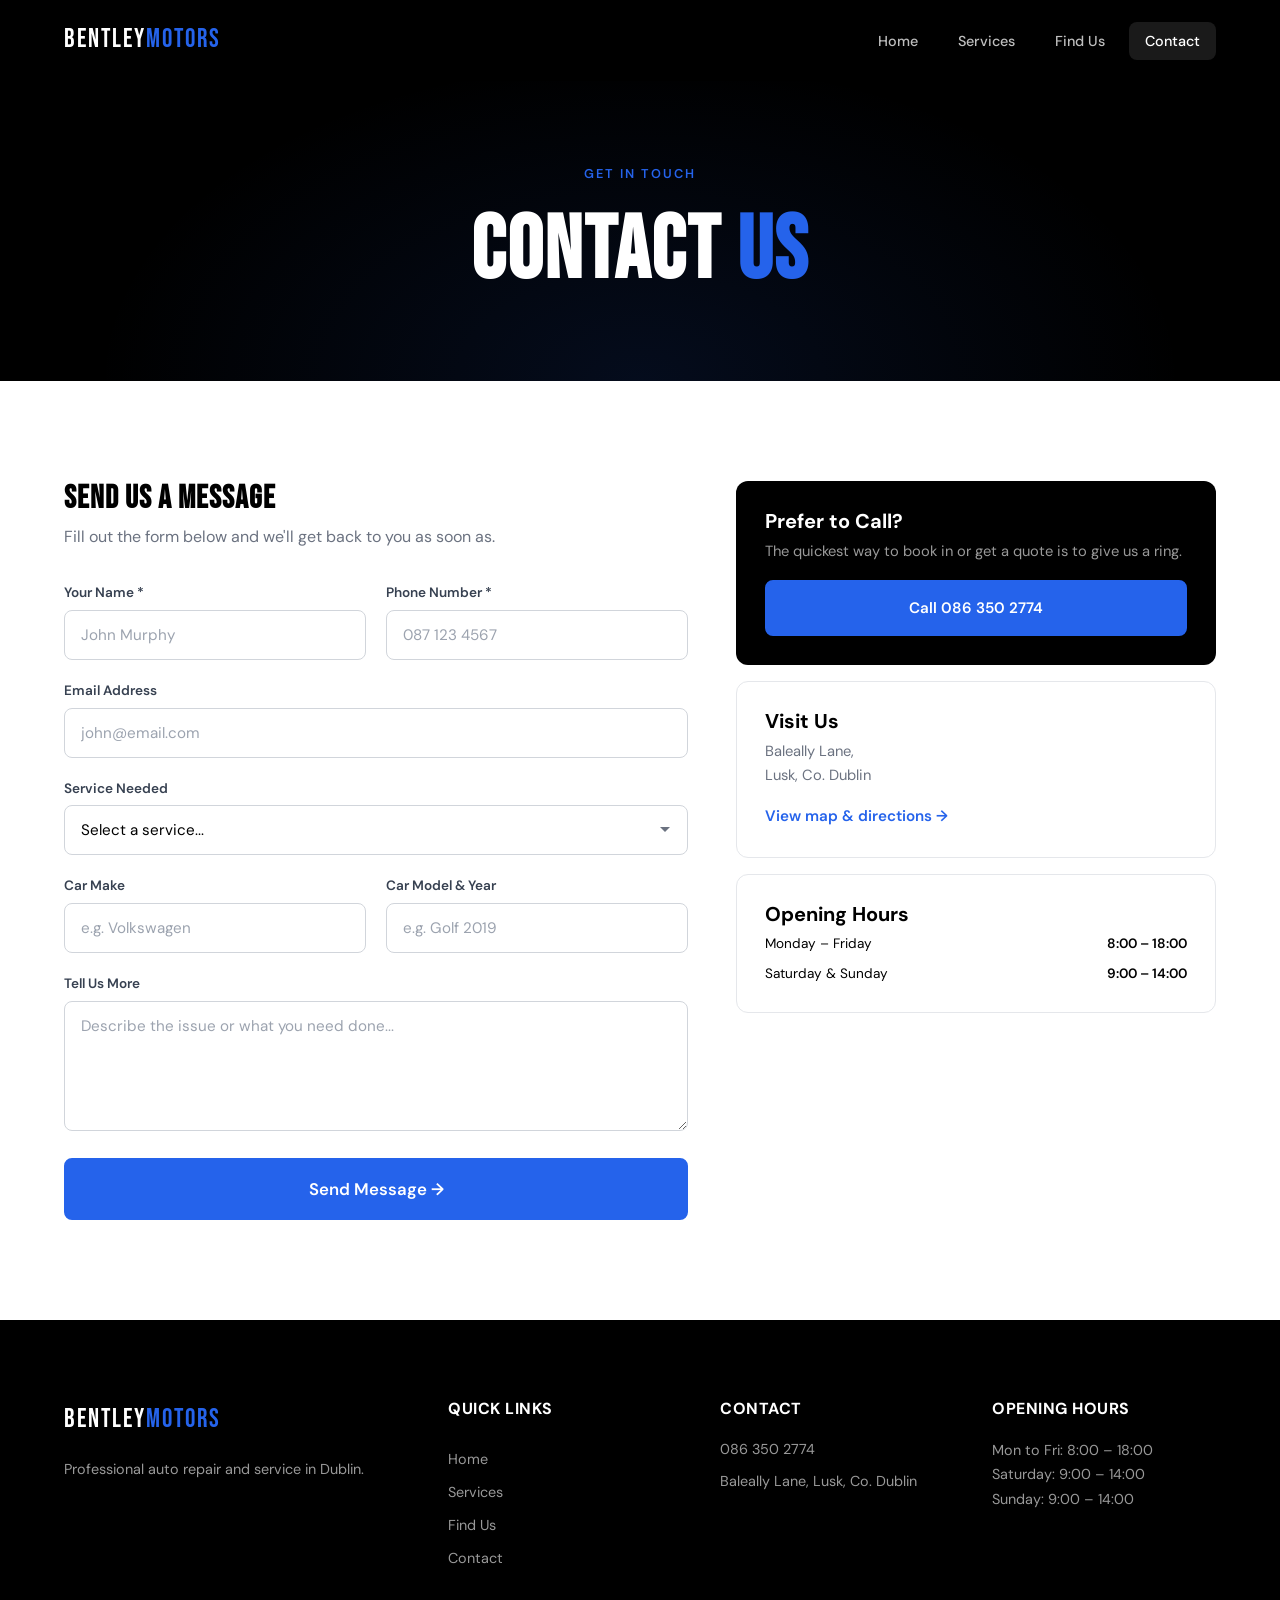
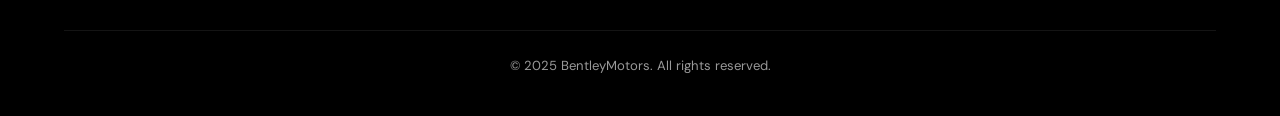
<file: contact.html>
<!DOCTYPE html>
<html lang="en">
<head>
    <meta charset="UTF-8">
    <meta name="viewport" content="width=device-width, initial-scale=1.0">
    <title>Contact Us | Bentley Motors</title>
    <meta name="description" content="Get in touch with AutoCare Pro for a quote or to book your car in. Call, email, or send us a message.">
    <link rel="preconnect" href="https://fonts.googleapis.com">
    <link rel="preconnect" href="https://fonts.gstatic.com" crossorigin>
    <link href="https://fonts.googleapis.com/css2?family=Bebas+Neue&family=DM+Sans:ital,wght@0,400;0,500;0,600;0,700;1,400&display=swap" rel="stylesheet">
    <link rel="stylesheet" href="css/styles.css">
</head>
<body>

    <!-- Navigation -->
         <nav class="navbar" id="navbar">
        <div class="container nav-container">
            <a href="index.html" class="logo">
                <span class="logo-text">Bentley<span class="logo-accent">Motors</span>
            </a>
            <button class="nav-toggle" id="navToggle" aria-label="Toggle navigation">
                <span></span><span></span><span></span>
            </button>
            <ul class="nav-links" id="navLinks">
                <li><a href="index.html">Home</a></li>
                <li><a href="services.html">Services</a></li>
                <li><a href="location.html">Find Us</a></li>
                <li><a href="contact.html" class="active">Contact</a></li>
            </ul>
        </div>
    </nav>

    <!-- Page Header -->
    <section class="page-header">
        <div class="container">
            <span class="section-tag" data-animate="fade-down">Get In Touch</span>
            <h1 data-animate="fade-up">Contact <span class="text-accent">Us</span></h1>
        </div>
    </section>

    <!-- Contact Section -->
    <section class="section contact-section">
        <div class="container">
            <div class="contact-layout">

                <!-- Contact Form -->
                <div class="contact-form-wrapper" data-animate="fade-right">
                    <h2>Send Us a Message</h2>
                    <p>Fill out the form below and we'll get back to you as soon as.</p>

                    <form action="https://formspree.io/f/mreawerv" method="POST" class="contact-form" id="contactForm">
                        <div class="form-row">
                            <div class="form-group">
                                <label for="name">Your Name *</label>
                                <input type="text" id="name" name="name" required placeholder="John Murphy">
                            </div>
                            <div class="form-group">
                                <label for="phone">Phone Number *</label>
                                <input type="tel" id="phone" name="phone" required placeholder="087 123 4567">
                            </div>
                        </div>

                        <div class="form-group">
                            <label for="email">Email Address</label>
                            <input type="email" id="email" name="email" placeholder="john@email.com">
                        </div>

                        <div class="form-group">
                            <label for="service">Service Needed</label>
                            <select id="service" name="service">
                                <option value="" disabled selected>Select a service...</option>
                                <option value="general-repair">General Repair</option>
                                <option value="full-service">Full Car Service</option>
                                <option value="tyres">Tyres & Wheel Alignment</option>
                                <option value="brakes">Brakes</option>
                                <option value="nct-prep">NCT Preparation</option>
                                <option value="ac">Air Conditioning</option>
                                <option value="battery">Battery & Electrical</option>
                                <option value="timing-belt">Timing Belt</option>
                                <option value="other">Other / Not Sure</option>
                            </select>
                        </div>

                        <div class="form-row">
                            <div class="form-group">
                                <label for="car-make">Car Make</label>
                                <input type="text" id="car-make" name="car_make" placeholder="e.g. Volkswagen">
                            </div>
                            <div class="form-group">
                                <label for="car-model">Car Model & Year</label>
                                <input type="text" id="car-model" name="car_model" placeholder="e.g. Golf 2019">
                            </div>
                        </div>

                        <div class="form-group">
                            <label for="message">Tell Us More</label>
                            <textarea id="message" name="message" rows="5" placeholder="Describe the issue or what you need done..."></textarea>
                        </div>

                        <button type="submit" class="btn btn-primary btn-large btn-full">Send Message →</button>
                    </form>

                    <!-- Success message (shown after submission) -->
                    <div class="form-success" id="formSuccess" style="display: none;">
                        <div class="success-icon">✓</div>
                        <h3>Message Sent!</h3>
                        <p>Thanks for getting in touch. We'll get back to you as soon as possible.</p>
                    </div>
                </div>

                <!-- Contact Sidebar -->
                <div class="contact-sidebar" data-animate="fade-left">

                    <div class="contact-card highlight">
                        <h3>Prefer to Call?</h3>
                        <p>The quickest way to book in or get a quote is to give us a ring.</p>
                        <a href="tel:+353863502774" class="btn btn-primary btn-full">Call 086 350 2774</a>
                    </div>

                    <div class="contact-card">
                        <h3>Visit Us</h3>
                        <p>Baleally Lane, <br> Lusk, Co. Dublin</p>
                        <a href="location.html" class="contact-link">View map & directions →</a>
                    </div>

                    <div class="contact-card">
                        <h3>Opening Hours</h3>
                        <div class="hours-table compact">
                            <div class="hours-row">
                                <span>Monday – Friday</span>
                                <span class="hours-time">8:00 – 18:00</span>
                            </div>
                            <div class="hours-row">
                                <span>Saturday & Sunday</span>
                                <span class="hours-time">9:00 – 14:00</span>
                            </div>
                        </div>
                    </div>

                </div>
            </div>
        </div>
    </section>

    <!-- Footer -->
    <footer class="footer">
        <div class="container">
            <div class="footer-grid">
                <div class="footer-brand">
                    <div class="logo">
                        <span class="logo-text">Bentley<span class="logo-accent">Motors</span>
                    </div>
                    <p>Professional auto repair and service in Dublin.</p>
                </div>
                <div class="footer-links">
                    <h4>Quick Links</h4>
                    <a href="index.html">Home</a>
                    <a href="services.html">Services</a>
                    <a href="location.html">Find Us</a>
                    <a href="contact.html">Contact</a>
                </div>
                <div class="footer-contact">
                    <h4>Contact</h4>
                    <a href="tel:+353863502774">086 350 2774</a>
                    <p>Baleally Lane, Lusk, Co. Dublin</p>
                </div>
                <div class="footer-hours">
                    <h4>Opening Hours</h4>
                    <p>Mon to Fri: 8:00 – 18:00</p>
                    <p>Saturday: 9:00 – 14:00</p>
                    <p>Sunday: 9:00 – 14:00</p>
                </div>
            </div>
            <div class="footer-bottom">
                <p>&copy; 2025 BentleyMotors. All rights reserved.</p>
            </div>
        </div>
    </footer>

    <script src="js/main.js"></script>
</body>
</html>
</file>
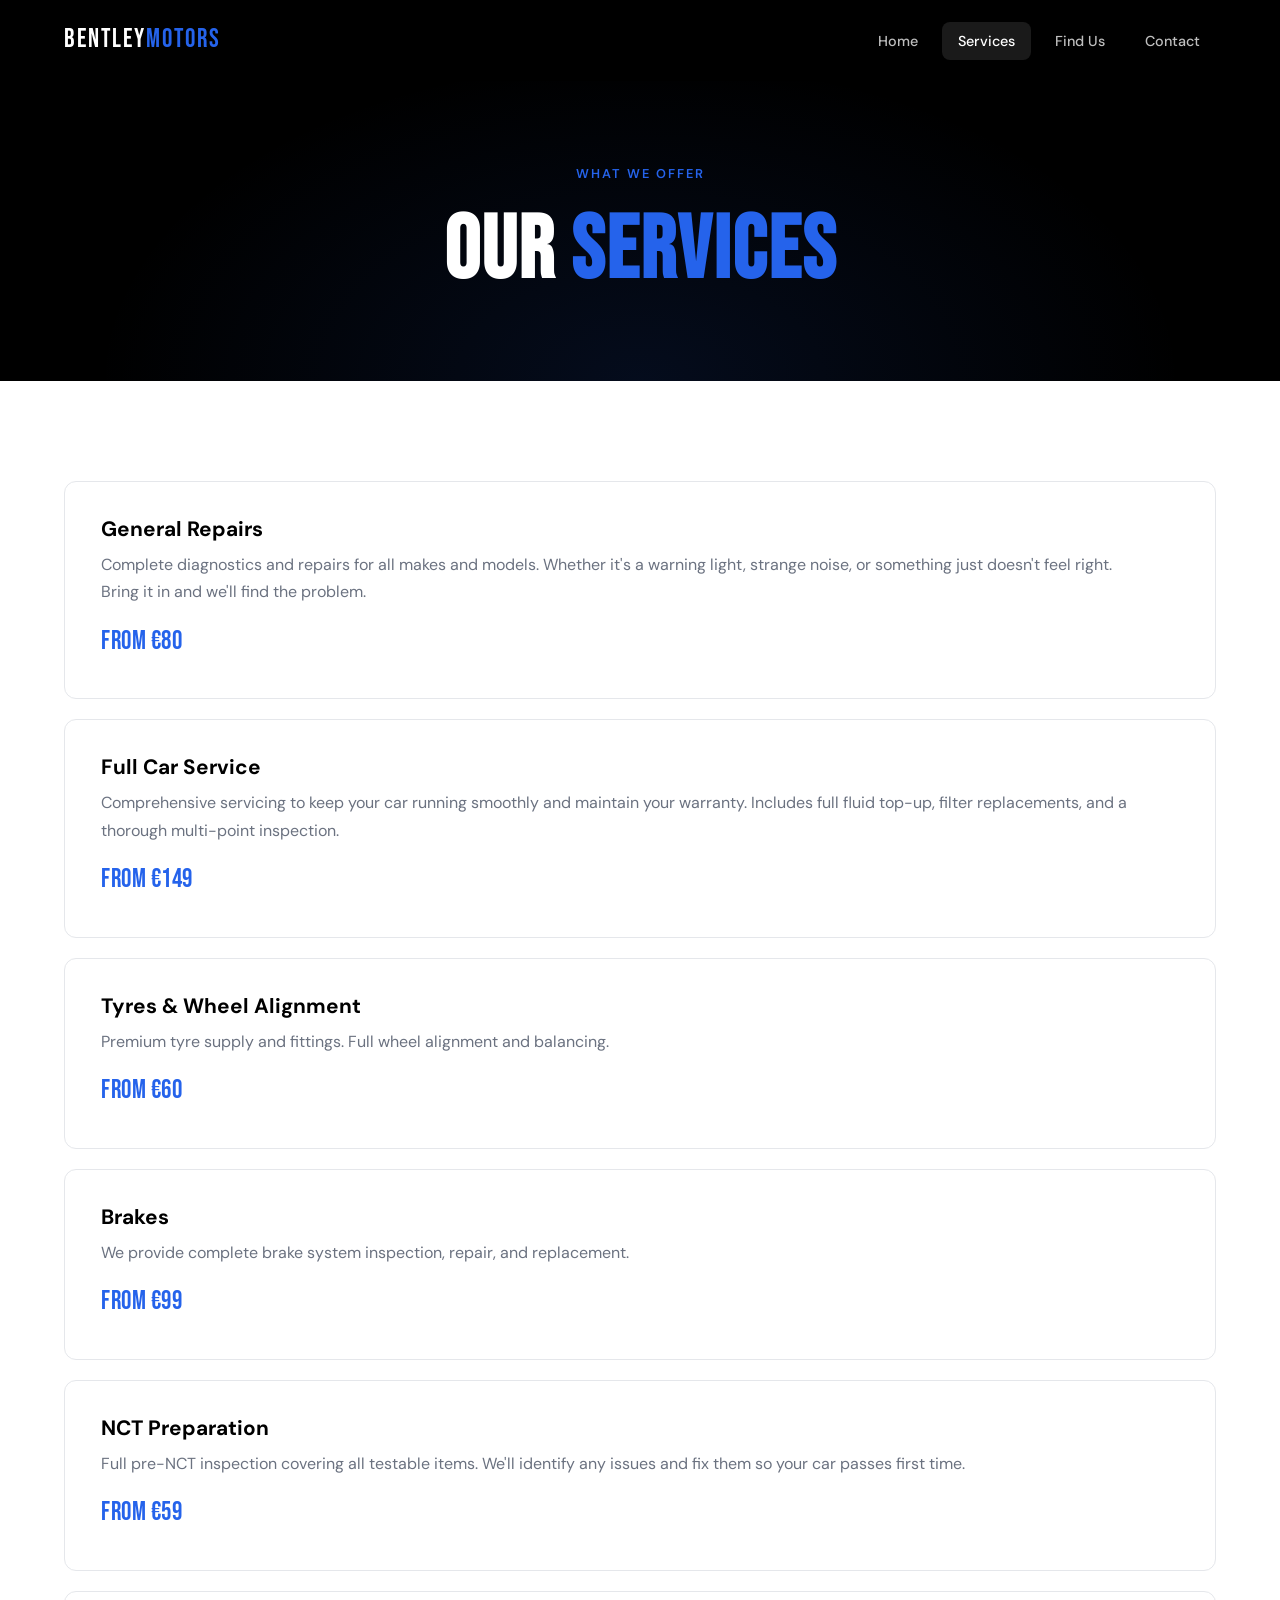
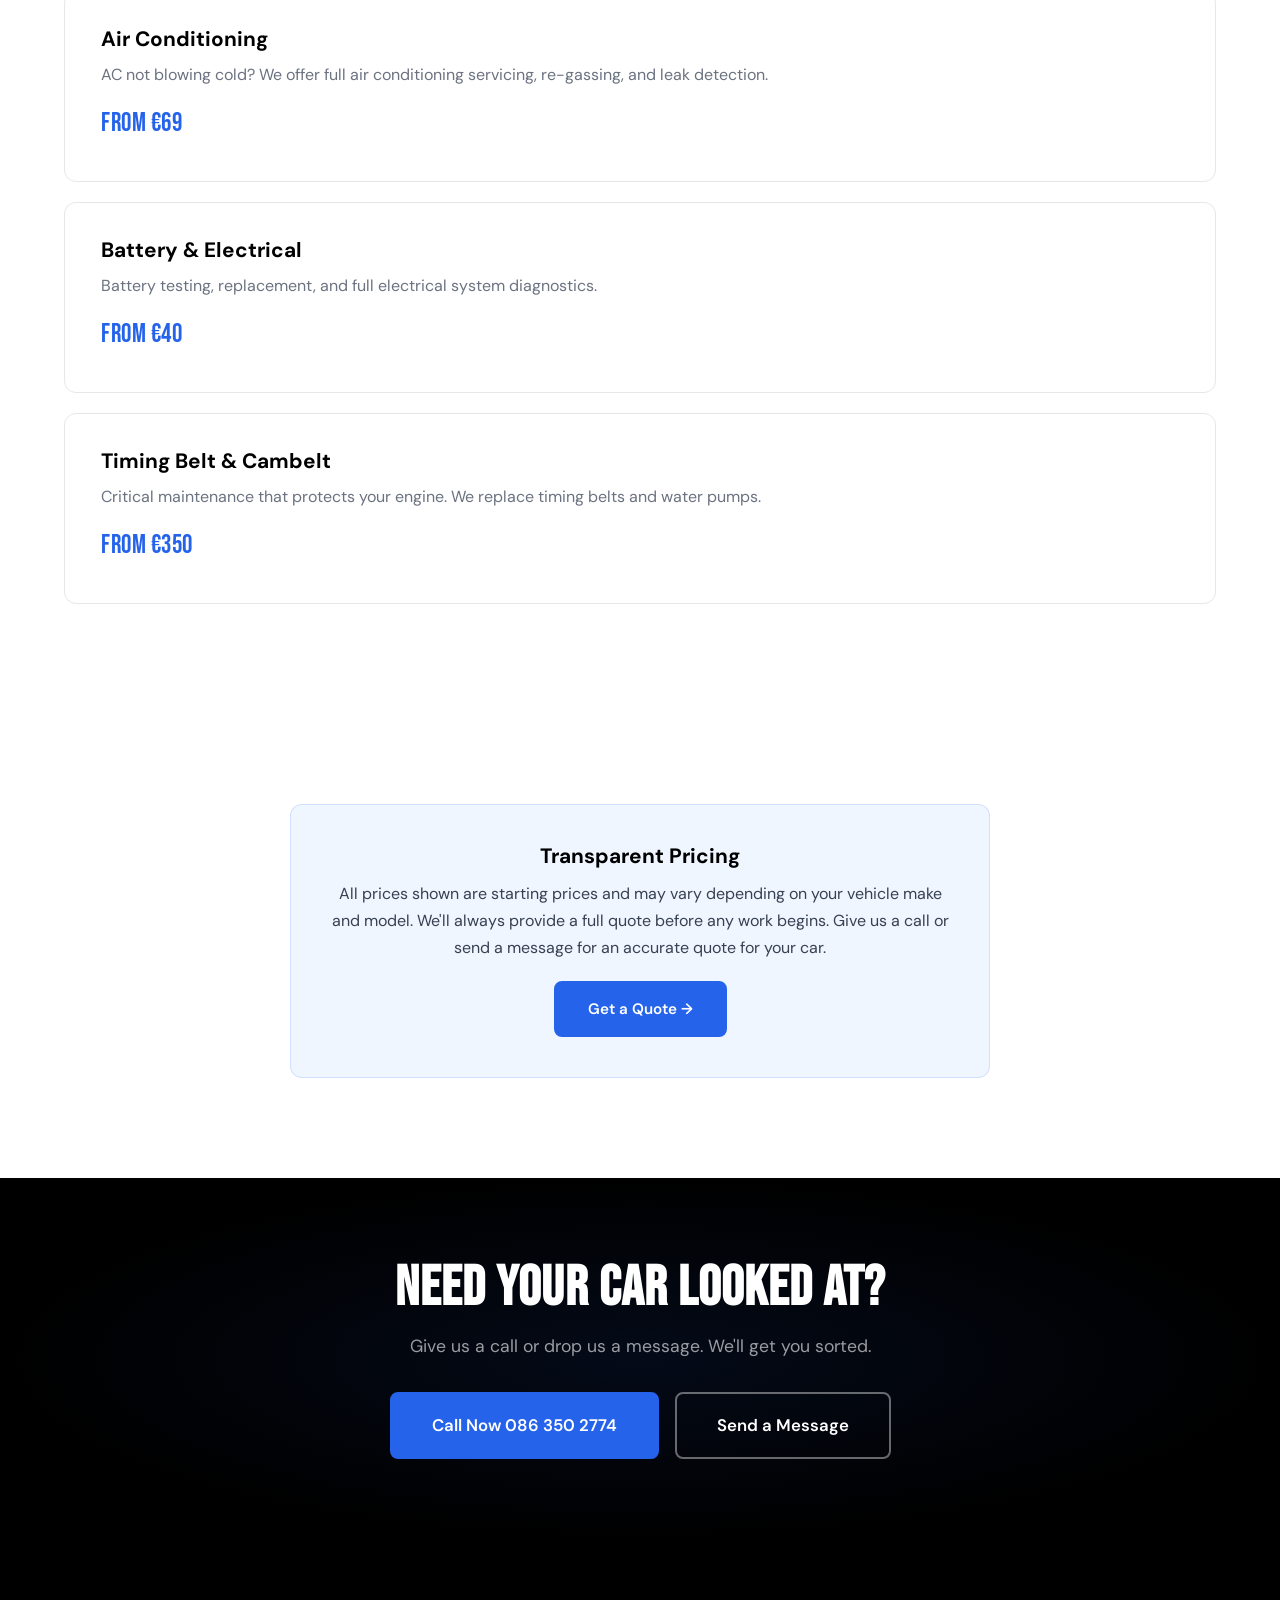
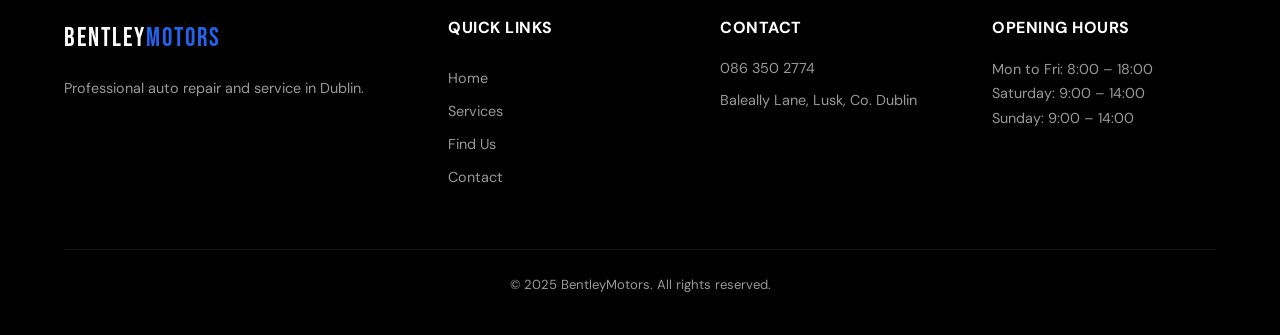
<file: services.html>
<!DOCTYPE html>
<html lang="en">
<head>
    <meta charset="UTF-8">
    <meta name="viewport" content="width=device-width, initial-scale=1.0">
    <title>Our Services | Bentley Motors</title>
    <meta name="description" content="Full range of auto repair and maintenance services including general repairs, full servicing, NCT preparation, brakes, tyres, and more.">
    <link rel="preconnect" href="https://fonts.googleapis.com">
    <link rel="preconnect" href="https://fonts.gstatic.com" crossorigin>
    <link href="https://fonts.googleapis.com/css2?family=Bebas+Neue&family=DM+Sans:ital,wght@0,400;0,500;0,600;0,700;1,400&display=swap" rel="stylesheet">
    <link rel="stylesheet" href="css/styles.css">
</head>
<body>

    <!-- Navigation -->
    <nav class="navbar" id="navbar">
        <div class="container nav-container">
            <a href="index.html" class="logo">
                <span class="logo-text">Bentley<span class="logo-accent">Motors</span>
            </a>
            <button class="nav-toggle" id="navToggle" aria-label="Toggle navigation">
                <span></span><span></span><span></span>
            </button>
            <ul class="nav-links" id="navLinks">
                <li><a href="index.html">Home</a></li>
                <li><a href="services.html" class="active">Services</a></li>
                <li><a href="location.html">Find Us</a></li>
                <li><a href="contact.html">Contact</a></li>
            </ul>
        </div>
    </nav>

    <!-- Page Header -->
    <section class="page-header">
        <div class="container">
            <span class="section-tag" data-animate="fade-down">What We Offer</span>
            <h1 data-animate="fade-up">Our <span class="text-accent">Services</span></h1>
        </div>
    </section>

    <!-- Services Grid -->
    <section class="section">
        <div class="container">
            <div class="services-detail-grid">

                <div class="service-detail-card" data-animate="fade-up" data-delay="0">
                    <div class="service-detail-content">
                        <h3>General Repairs</h3>
                        <p>Complete diagnostics and repairs for all makes and models. Whether it's a warning light, strange noise, or something just doesn't feel right. <br>Bring it in and we'll find the problem.</p>
                        <div class="service-price">From €80</div>
                    </div>
                </div>

                <div class="service-detail-card" data-animate="fade-up" data-delay="50">
                    <div class="service-detail-content">
                        <h3>Full Car Service</h3>
                        <p>Comprehensive servicing to keep your car running smoothly and maintain your warranty. Includes full fluid top-up, filter replacements, and a thorough multi-point inspection.</p>
                        <div class="service-price">From €149</div>
                    </div>
                </div>

                <div class="service-detail-card" data-animate="fade-up" data-delay="100">
                    <div class="service-detail-content">
                        <h3>Tyres & Wheel Alignment</h3>
                        <p>Premium tyre supply and fittings. Full wheel alignment and balancing.</p>
                        <div class="service-price">From €60</div>
                    </div>
                </div>

                <div class="service-detail-card" data-animate="fade-up" data-delay="150">
                    <div class="service-detail-content">
                        <h3>Brakes</h3>
                        <p>We provide complete brake system inspection, repair, and replacement.</p>
                        <div class="service-price">From €99</div>
                    </div>
                </div>

                <div class="service-detail-card" data-animate="fade-up" data-delay="200">
                    <div class="service-detail-content">
                        <h3>NCT Preparation</h3>
                        <p>Full pre-NCT inspection covering all testable items. We'll identify any issues and fix them so your car passes first time.</p>
                        <div class="service-price">From €59</div>
                    </div>
                </div>

                <div class="service-detail-card" data-animate="fade-up" data-delay="250">
                    <div class="service-detail-content">
                        <h3>Air Conditioning</h3>
                        <p>AC not blowing cold? We offer full air conditioning servicing, re-gassing, and leak detection.</p>
                        <div class="service-price">From €69</div>
                    </div>
                </div>

                <div class="service-detail-card" data-animate="fade-up" data-delay="300">
                    <div class="service-detail-content">
                        <h3>Battery & Electrical</h3>
                        <p>Battery testing, replacement, and full electrical system diagnostics.</p>
                        <div class="service-price">From €40</div>
                    </div>
                </div>

                <div class="service-detail-card" data-animate="fade-up" data-delay="350">
                    <div class="service-detail-content">
                        <h3>Timing Belt & Cambelt</h3>
                        <p>Critical maintenance that protects your engine. We replace timing belts and water pumps.</p>
                        <div class="service-price">From €350</div>
                    </div>
                </div>
            </div>
        </div>
    </section>

    <!-- Pricing Note -->
    <section class="section pricing-note">
        <div class="container">
            <div class="note-card" data-animate="fade-up">
                <h3>Transparent Pricing</h3>
                <p>All prices shown are starting prices and may vary depending on your vehicle make and model. We'll always provide a full quote before any work begins. Give us a call or send a message for an accurate quote for your car.</p>
                <a href="contact.html" class="btn btn-primary">Get a Quote →</a>
            </div>
        </div>
    </section>

        <!-- CTA Banner -->
    <section class="cta-banner">
        <div class="container">
            <div class="cta-content" data-animate="fade-up">
                <h2>Need Your Car Looked At?</h2>
                <p>Give us a call or drop us a message. We'll get you sorted.</p>
                <div class="cta-actions">
                    <a href="tel:+353863502774" class="btn btn-primary btn-large">Call Now 086 350 2774</a>
                    <a href="contact.html" class="btn btn-outline btn-large">Send a Message</a>
                </div>
            </div>
        </div>
    </section>

    <!-- Footer -->
    <footer class="footer">
        <div class="container">
            <div class="footer-grid">
                <div class="footer-brand">
                    <div class="logo">
                        <span class="logo-text">Bentley<span class="logo-accent">Motors</span>
                    </div>
                    <p>Professional auto repair and service in Dublin.</p>
                </div>
                <div class="footer-links">
                    <h4>Quick Links</h4>
                    <a href="index.html">Home</a>
                    <a href="services.html">Services</a>
                    <a href="location.html">Find Us</a>
                    <a href="contact.html">Contact</a>
                </div>
                <div class="footer-contact">
                    <h4>Contact</h4>
                    <a href="tel:+353863502774">086 350 2774</a>
                    <p>Baleally Lane, Lusk, Co. Dublin</p>
                </div>
                <div class="footer-hours">
                    <h4>Opening Hours</h4>
                    <p>Mon to Fri: 8:00 – 18:00</p>
                    <p>Saturday: 9:00 – 14:00</p>
                    <p>Sunday: 9:00 – 14:00</p>
                </div>
            </div>
            <div class="footer-bottom">
                <p>&copy; 2025 BentleyMotors. All rights reserved.</p>
            </div>
        </div>
    </footer>

    <script src="js/main.js"></script>
</body>
</html>
</file>
<file: css/styles.css>
/* ============================================
   AutoCare Pro — Design System & Styles
   ============================================ */

/* --- CSS Reset & Variables --- */
*, *::before, *::after {
    box-sizing: border-box;
    margin: 0;
    padding: 0;
}

:root {
    /* Colors */
    --primary: #2563eb;
    --primary-dark: #1d4ed8;
    --primary-light: #eff6ff;
    --accent: #38bdf8;
    --dark: #000000;
    --dark-800: #1f2937;
    --dark-700: #374151;
    --gray-500: #6b7280;
    --gray-400: #9ca3af;
    --gray-300: #d1d5db;
    --gray-200: #e5e7eb;
    --gray-100: #f3f4f6;
    --light: #f9fafb;
    --white: #ffffff;

    /* Typography */
    --font-display: 'Bebas Neue', sans-serif;
    --font-body: 'DM Sans', sans-serif;

    /* Spacing */
    --section-padding: 100px 0;
    --container-width: 1200px;
    --radius: 12px;
    --radius-sm: 8px;
    --radius-lg: 20px;

    /* Shadows */
    --shadow-sm: 0 1px 3px rgba(0,0,0,0.06);
    --shadow: 0 4px 20px rgba(0,0,0,0.06);
    --shadow-lg: 0 12px 40px rgba(0,0,0,0.1);
    --shadow-xl: 0 20px 60px rgba(0,0,0,0.12);

    /* Transitions */
    --ease: cubic-bezier(0.25, 0.46, 0.45, 0.94);
    --ease-out: cubic-bezier(0.16, 1, 0.3, 1);
}

html {
    scroll-behavior: smooth;
    -webkit-font-smoothing: antialiased;
}

body {
    font-family: var(--font-body);
    color: var(--dark);
    background: var(--white);
    line-height: 1.6;
    overflow-x: hidden;
}

a {
    color: inherit;
    text-decoration: none;
}

img {
    max-width: 100%;
    display: block;
}

/* --- Container --- */
.container {
    max-width: var(--container-width);
    margin: 0 auto;
    padding: 0 24px;
}

/* --- Typography --- */
h1, h2, h3, h4 {
    line-height: 1.1;
}

h1 {
    font-family: var(--font-display);
    font-size: clamp(3rem, 8vw, 5.5rem);
    letter-spacing: 2px;
    text-transform: uppercase;
}

h2 {
    font-family: var(--font-display);
    font-size: clamp(2.2rem, 5vw, 3.5rem);
    letter-spacing: 1px;
    text-transform: uppercase;
}

h3 {
    font-size: 1.25rem;
    font-weight: 700;
}

h4 {
    font-size: 1rem;
    font-weight: 700;
    text-transform: uppercase;
    letter-spacing: 0.5px;
}

.text-accent {
    color: var(--primary);
}

/* --- Buttons --- */
.btn {
    display: inline-flex;
    align-items: center;
    justify-content: center;
    gap: 8px;
    padding: 14px 32px;
    border-radius: var(--radius-sm);
    font-family: var(--font-body);
    font-size: 0.95rem;
    font-weight: 600;
    cursor: pointer;
    transition: all 0.3s var(--ease);
    border: 2px solid transparent;
    white-space: nowrap;
}

.btn-primary {
    background: var(--primary);
    color: var(--white);
    border-color: var(--primary);
}

.btn-primary:hover {
    background: var(--primary-dark);
    border-color: var(--primary-dark);
    transform: translateY(-2px);
    box-shadow: 0 8px 24px rgba(37, 99, 235, 0.3);
}

.btn-outline {
    background: transparent;
    color: var(--white);
    border-color: rgba(255,255,255,0.4);
}

.btn-outline:hover {
    background: var(--white);
    color: var(--dark);
    border-color: var(--white);
    transform: translateY(-2px);
}

.btn-large {
    padding: 18px 40px;
    font-size: 1.05rem;
}

.btn-sm {
    padding: 10px 20px;
    font-size: 0.85rem;
}

.btn-full {
    width: 100%;
}

.hero-card .btn-outline {
    border-color: rgba(255, 255, 255, 0.3);
}

.btn-call {
    background: transparent;
    color: #22c55e;
    border-color: #22c55e;
}

.btn-call:hover {
    background: #22c55e;
    color: var(--white);
    transform: translateY(-2px);
    box-shadow: 0 8px 24px rgba(34, 197, 94, 0.3);
}

/* Section-level outline buttons (dark bg contexts) */
.section .btn-outline,
.pricing-note .btn-outline {
    color: var(--dark);
    border-color: var(--gray-300);
}
.section .btn-outline:hover,
.pricing-note .btn-outline:hover {
    background: var(--dark);
    color: var(--white);
    border-color: var(--dark);
}


/* ============================================
   NAVIGATION
   ============================================ */
.navbar {
    position: fixed;
    top: 0;
    left: 0;
    right: 0;
    z-index: 1000;
    padding: 20px 0;
    transition: all 0.4s var(--ease);
    background: rgba(0, 0, 0, 0.95);
}

.navbar.scrolled {
    background: rgba(0, 0, 0, 0.95);
    backdrop-filter: blur(20px);
    padding: 12px 0;
    box-shadow: 0 4px 30px rgba(0,0,0,0.15);
}

.nav-container {
    display: flex;
    align-items: center;
    justify-content: space-between;
}

.logo {
    display: flex;
    align-items: center;
    gap: 10px;
    z-index: 1001;
}

.logo-icon {
    font-size: 1.6rem;
    filter: grayscale(1) brightness(10);
}

.logo-text {
    font-family: var(--font-display);
    font-size: 1.6rem;
    color: var(--white);
    letter-spacing: 2px;
}

.logo-accent {
    color: var(--primary);
}

.nav-links {
    display: flex;
    align-items: center;
    gap: 8px;
    list-style: none;
}

.nav-links a {
    color: rgba(255,255,255,0.75);
    padding: 10px 16px;
    font-size: 0.9rem;
    font-weight: 500;
    border-radius: var(--radius-sm);
    transition: all 0.2s;
}

.nav-links a:hover,
.nav-links a.active {
    color: var(--white);
    background: rgba(255,255,255,0.1);
}

/* Mobile Nav Toggle */
.nav-toggle {
    display: none;
    flex-direction: column;
    gap: 5px;
    background: none;
    border: none;
    cursor: pointer;
    padding: 8px;
    z-index: 1001;
}

.nav-toggle span {
    display: block;
    width: 24px;
    height: 2px;
    background: var(--white);
    border-radius: 2px;
    transition: all 0.3s;
}

.nav-toggle.active span:nth-child(1) {
    transform: rotate(45deg) translate(5px, 5px);
}
.nav-toggle.active span:nth-child(2) {
    opacity: 0;
}
.nav-toggle.active span:nth-child(3) {
    transform: rotate(-45deg) translate(5px, -5px);
}


/* ============================================
   HERO
   ============================================ */
.hero {
    position: relative;
    min-height: 100vh;
    display: flex;
    align-items: center;
    overflow: hidden;
}

.hero-bg {
    position: absolute;
    inset: 0;
    background: var(--dark);
    z-index: 0;
}

.hero-img {
    width: 100%;
    height: 100%;
    object-fit: cover;
    object-position: right center;
}


.hero-content {
    position: relative;
    z-index: 2;
    padding-top: 120px;
    color: var(--white);
}

.hero-badge {
    display: inline-block;
    padding: 8px 20px;
    background: rgba(0, 0, 0, 0.08);
    border: 1px solid rgba(255,255,255,0.15);
    border-radius: 100px;
    font-size: 0.85rem;
    font-weight: 500;
    letter-spacing: 1px;
    text-transform: uppercase;
    margin-bottom: 24px;
    backdrop-filter: blur(10px);
}

.hero-accent {
    color: var(--primary);
}

.hero-subtitle {
    font-size: clamp(1.05rem, 2vw, 1.25rem);
    color: rgba(255,255,255,0.7);
    max-width: 540px;
    margin-top: 20px;
    line-height: 1.7;
}

.hero-actions {
    display: flex;
    gap: 16px;
    margin-top: 36px;
    flex-wrap: wrap;
}

.hero-stats {
    display: flex;
    align-items: center;
    gap: 32px;
    margin-top: 60px;
    padding-top: 40px;
    border-top: 1px solid rgba(255,255,255,0.1);
}

.stat-number {
    display: block;
    font-family: var(--font-display);
    font-size: 2rem;
    letter-spacing: 1px;
    color: var(--white);
}

.stat-label {
    font-size: 0.8rem;
    color: rgba(255,255,255,0.5);
    text-transform: uppercase;
    letter-spacing: 0.5px;
}

.stat-divider {
    width: 1px;
    height: 40px;
    background: rgba(255,255,255,0.1);
}

.hero-scroll {
    position: absolute;
    bottom: 80px;
    right: 48px;
    display: flex;
    flex-direction: column;
    align-items: center;
    gap: 12px;
    z-index: 2;
    color: rgba(255,255,255,0.4);
    font-size: 0.75rem;
    text-transform: uppercase;
    letter-spacing: 2px;
}

.scroll-line {
    width: 1px;
    height: 60px;
    background: linear-gradient(to bottom, rgba(255,255,255,0.4), transparent);
    animation: scrollPulse 2s ease-in-out infinite;
}

@keyframes scrollPulse {
    0%, 100% { opacity: 0.4; transform: scaleY(1); }
    50% { opacity: 1; transform: scaleY(1.2); }
}

.hero-card {
    background: linear-gradient(135deg, rgba(0, 0, 0, 0.85) 0%, rgba(20, 20, 20, 0.7) 100%);
    backdrop-filter: blur(5px);
    border-radius: var(--radius-lg);
    padding: 56px 52px;
    max-width: 580px;
    position: relative;
    overflow: hidden;
    box-shadow:
        0 0 20px rgba(0, 0, 0, 0.95), 
        0 24px 60px rgba(0, 0, 0, 0.4),
        inset 0 1px 0 rgba(255, 255, 255, 0.06);
}

.hero-card-accent {
    position: absolute;
    width: 75%;
    height: 2px;
    background: linear-gradient(to right, var(--primary), var(--accent), transparent);
}

.hero-card-tag {
    display: inline-block;
    font-size: 0.75rem;
    font-weight: 600;
    text-transform: uppercase;
    letter-spacing: 3px;
    color: var(--primary);
    margin-bottom: 16px;
}

.hero-title {
    font-size: 60px;
    font-weight: bold;
}

@media (max-width: 768px) {
    .hero-card {
        padding: 40px 28px;
        max-width: 100%;
    }
}

@media (max-width: 480px) {
    .hero-card {
        padding: 32px 24px;
    }
}


/* ============================================
   SECTIONS
   ============================================ */
.section {
    padding: var(--section-padding);
}

.section-header {
    text-align: center;
    max-width: 600px;
    margin: 0 auto 60px;
}

.section-header p {
    color: var(--gray-500);
    margin-top: 12px;
    font-size: 1.05rem;
}

.section-tag {
    display: inline-block;
    font-size: 0.8rem;
    font-weight: 600;
    text-transform: uppercase;
    letter-spacing: 2px;
    color: var(--primary);
    margin-bottom: 12px;
}

.section-cta {
    text-align: center;
    margin-top: 48px;
}


/* ============================================
   PAGE HEADER (inner pages)
   ============================================ */
.page-header {
    background: var(--dark);
    padding: 160px 0 80px;
    text-align: center;
    color: var(--white);
    position: relative;
    overflow: hidden;
}

.page-header::before {
    content: '';
    position: absolute;
    inset: 0;
    background: radial-gradient(ellipse at 50% 100%, rgba(37,99,235,0.12) 0%, transparent 60%);
}

.page-header .container {
    position: relative;
}

.page-header h1 {
    margin-top: 8px;
}

.page-header p {
    color: rgba(255,255,255,0.6);
    font-size: 1.1rem;
    margin-top: 12px;
    max-width: 500px;
    margin-left: auto;
    margin-right: auto;
}


/* ============================================
   SERVICES PREVIEW (Home)
   ============================================ */
.services-grid {
    display: grid;
    grid-template-columns: repeat(4, 1fr);
    gap: 24px;
}

.service-card {
    background: var(--white);
    border: 1px solid var(--gray-200);
    border-radius: var(--radius);
    padding: 36px 28px;
    transition: all 0.4s var(--ease);
    position: relative;
    overflow: hidden;
}

.service-card::before {
    content: '';
    position: absolute;
    top: 0;
    left: 0;
    right: 0;
    height: 3px;
    background: var(--primary);
    transform: scaleX(0);
    transition: transform 0.4s var(--ease);
}

.service-card:hover {
    transform: translateY(-6px);
    box-shadow: var(--shadow-lg);
    border-color: transparent;
}

.service-card:hover::before {
    transform: scaleX(1);
}

.service-icon {
    font-size: 2.2rem;
    margin-bottom: 20px;
}

.service-card h3 {
    margin-bottom: 10px;
}

.service-card p {
    color: var(--gray-500);
    font-size: 0.92rem;
    line-height: 1.6;
}


/* ============================================
   SERVICES DETAIL (Services page)
   ============================================ */
.services-detail-grid {
    display: grid;
    gap: 20px;
}

.service-detail-card {
    display: flex;
    gap: 28px;
    background: var(--white);
    border: 1px solid var(--gray-200);
    border-radius: var(--radius);
    padding: 36px;
    transition: all 0.3s var(--ease);
}

.service-detail-card:hover {
    border-color: var(--primary);
    box-shadow: var(--shadow);
}

.service-detail-icon {
    font-size: 2.5rem;
    flex-shrink: 0;
    width: 60px;
    height: 60px;
    display: flex;
    align-items: center;
    justify-content: center;
    background: var(--primary-light);
    border-radius: var(--radius-sm);
}

.service-detail-content h3 {
    font-size: 1.3rem;
    margin-bottom: 10px;
}

.service-detail-content p {
    color: var(--gray-500);
    line-height: 1.7;
    margin-bottom: 16px;
}

.service-includes {
    display: flex;
    flex-wrap: wrap;
    gap: 8px;
    margin-bottom: 16px;
}

.service-includes span {
    padding: 5px 14px;
    background: var(--gray-100);
    border-radius: 100px;
    font-size: 0.82rem;
    font-weight: 500;
    color: var(--dark-700);
}

.service-price {
    font-family: var(--font-display);
    font-size: 1.6rem;
    color: var(--primary);
    letter-spacing: 0.5px;
}


/* ============================================
   WHY US
   ============================================ */
.why-us {
    background: var(--gray-100);
}

.why-us-grid {
    display: grid;
    grid-template-columns: 1fr 1fr;
    gap: 80px;
    align-items: center;
}


.features-list {
    margin-top: 32px;
    display: flex;
    flex-direction: column;
    gap: 20px;
}

.feature-item {
    display: flex;
    gap: 16px;
    align-items: flex-start;
}

.feature-check {
    width: 28px;
    height: 28px;
    flex-shrink: 0;
    display: flex;
    align-items: center;
    justify-content: center;
    background: var(--primary);
    color: var(--white);
    border-radius: 50%;
    font-size: 0.8rem;
    font-weight: 700;
    margin-top: 2px;
}

.feature-item strong {
    display: block;
    margin-bottom: 2px;
}

.feature-item p {
    font-size: 0.9rem;
    margin-top: 0 !important;
}

.visual-card {
    background: var(--dark);
    border-radius: var(--radius-lg);
    padding: 20px;
    aspect-ratio: 1;
    display: flex;
    align-items: center;
    justify-content: center;
    position: relative;
    overflow: hidden;
}

.visual-card-inner {
    text-align: center;
    position: relative;
}

.big-number {
    font-family: var(--font-display);
    font-size: 8rem;
    color: var(--white);
    line-height: 1;
    letter-spacing: 4px;
}

.big-label {
    color: rgba(255,255,255,0.5);
    font-size: 1.1rem;
    margin-top: 12px;
}


/* ============================================
   TESTIMONIALS
   ============================================ */
.testimonials-grid {
    display: grid;
    grid-template-columns: repeat(3, 1fr);
    gap: 24px;
}

.testimonial-card {
    background: var(--white);
    border: 1px solid var(--gray-200);
    border-radius: var(--radius);
    padding: 36px;
    transition: all 0.3s var(--ease);
}

.testimonial-card:hover {
    box-shadow: var(--shadow-lg);
    transform: translateY(-4px);
}

.stars {
    color: #f59e0b;
    font-size: 1.1rem;
    letter-spacing: 2px;
    margin-bottom: 16px;
}

.testimonial-card > p {
    color: var(--dark-700);
    font-size: 0.95rem;
    line-height: 1.7;
    font-style: italic;
}

.testimonial-author {
    display: flex;
    align-items: center;
    gap: 12px;
    margin-top: 24px;
    padding-top: 20px;
    border-top: 1px solid var(--gray-200);
}

.author-avatar {
    width: 44px;
    height: 44px;
    border-radius: 50%;
    background: var(--primary);
    color: var(--white);
    display: flex;
    align-items: center;
    justify-content: center;
    font-weight: 700;
    font-size: 1.1rem;
}

.testimonial-author strong {
    display: block;
    font-size: 0.95rem;
}

.testimonial-author span {
    font-size: 0.8rem;
    color: var(--gray-400);
}


/* ============================================
   CTA BANNER
   ============================================ */
.cta-banner {
    background: var(--dark);
    padding: 80px 0;
    position: relative;
    overflow: hidden;
}

.cta-banner::before {
    content: '';
    position: absolute;
    inset: 0;
    background: radial-gradient(ellipse at 50% 50%, rgba(37,99,235,0.1), transparent 70%);
}

.cta-content {
    text-align: center;
    position: relative;
    color: var(--white);
}

.cta-content h2 {
    margin-bottom: 12px;
}

.cta-content p {
    color: rgba(255,255,255,0.6);
    font-size: 1.1rem;
    margin-bottom: 32px;
}

.cta-actions {
    display: flex;
    gap: 16px;
    justify-content: center;
    flex-wrap: wrap;
}


/* ============================================
   MAP & LOCATION
   ============================================ */
.map-layout {
    display: grid;
    grid-template-columns: 1.2fr 1fr;
    gap: 40px;
    align-items: start;
}

.map-container {
    border-radius: var(--radius);
    overflow: hidden;
    box-shadow: var(--shadow-lg);
    border: 3px solid var(--gray-200);
}

#map {
    width: 100%;
    height: 500px;
}

/* Custom Leaflet marker */
.custom-marker {
    background: none;
    border: none;
}

.marker-pin {
    width: 40px;
    height: 40px;
    background: var(--primary);
    border-radius: 50% 50% 50% 0;
    transform: rotate(-45deg);
    display: flex;
    align-items: center;
    justify-content: center;
    box-shadow: 0 4px 12px rgba(37,99,235,0.4);
}

.marker-pin span {
    transform: rotate(45deg);
    font-size: 1.1rem;
}

.location-info {
    display: flex;
    flex-direction: column;
    gap: 20px;
}

.info-card {
    background: var(--white);
    border: 1px solid var(--gray-200);
    border-radius: var(--radius);
    padding: 28px;
}

.info-icon {
    font-size: 1.5rem;
    margin-bottom: 12px;
}

.info-card h3 {
    margin-bottom: 10px;
}

.info-card p {
    color: var(--gray-500);
    line-height: 1.7;
}

.hours-table {
    display: flex;
    flex-direction: column;
    gap: 8px;
}

.hours-row {
    display: flex;
    justify-content: space-between;
    font-size: 0.92rem;
}

.hours-time {
    font-weight: 600;
}

.hours-time.closed {
    color: var(--primary);
}

.note-card {
    background: var(--primary-light);
    border: 1px solid rgba(37,99,235,0.15);
    border-radius: var(--radius);
    padding: 40px;
    text-align: center;
    max-width: 700px;
    margin: 0 auto;
}

.note-card h3 {
    margin-bottom: 12px;
    font-size: 1.3rem;
}

.note-card p {
    color: var(--dark-700);
    line-height: 1.7;
    margin-bottom: 20px;
}


/* ============================================
   CONTACT
   ============================================ */
.contact-layout {
    display: grid;
    grid-template-columns: 1.3fr 1fr;
    gap: 48px;
    align-items: start;
}

.contact-form-wrapper h2 {
    font-family: var(--font-display);
    font-size: 2rem;
    letter-spacing: 1px;
    text-transform: uppercase;
    margin-bottom: 8px;
}

.contact-form-wrapper > p {
    color: var(--gray-500);
    margin-bottom: 32px;
}

.contact-form {
    display: flex;
    flex-direction: column;
    gap: 20px;
}

.form-row {
    display: grid;
    grid-template-columns: 1fr 1fr;
    gap: 20px;
}

.form-group label {
    display: block;
    font-size: 0.85rem;
    font-weight: 600;
    margin-bottom: 6px;
    color: var(--dark-700);
}

.form-group input,
.form-group select,
.form-group textarea {
    width: 100%;
    padding: 14px 16px;
    border: 1.5px solid var(--gray-300);
    border-radius: var(--radius-sm);
    font-family: var(--font-body);
    font-size: 0.95rem;
    color: var(--dark);
    background: var(--white);
    transition: all 0.2s;
    outline: none;
}

.form-group input:focus,
.form-group select:focus,
.form-group textarea:focus {
    border-color: var(--primary);
    box-shadow: 0 0 0 3px rgba(37,99,235,0.1);
}

.form-group input::placeholder,
.form-group textarea::placeholder {
    color: var(--gray-400);
}

.form-group select {
    appearance: none;
    background-image: url("data:image/svg+xml,%3Csvg xmlns='http://www.w3.org/2000/svg' width='12' height='12' viewBox='0 0 12 12'%3E%3Cpath fill='%236b7280' d='M6 8L1 3h10z'/%3E%3C/svg%3E");
    background-repeat: no-repeat;
    background-position: right 16px center;
    padding-right: 40px;
    cursor: pointer;
}

.form-group textarea {
    resize: vertical;
    min-height: 120px;
}

.form-success {
    text-align: center;
    padding: 60px 0;
}

.success-icon {
    width: 64px;
    height: 64px;
    border-radius: 50%;
    background: #10b981;
    color: var(--white);
    display: flex;
    align-items: center;
    justify-content: center;
    font-size: 2rem;
    font-weight: 700;
    margin: 0 auto 20px;
}

.form-success h3 {
    font-size: 1.5rem;
    margin-bottom: 8px;
}

.form-success p {
    color: var(--gray-500);
}

/* Contact Sidebar */
.contact-sidebar {
    display: flex;
    flex-direction: column;
    gap: 16px;
}

.contact-card {
    background: var(--white);
    border: 1px solid var(--gray-200);
    border-radius: var(--radius);
    padding: 28px;
}

.contact-card.highlight {
    background: var(--dark);
    color: var(--white);
    border-color: transparent;
}

.contact-card.highlight p {
    color: rgba(255,255,255,0.6);
}

.contact-card-icon {
    font-size: 1.5rem;
    margin-bottom: 12px;
}

.contact-card h3 {
    margin-bottom: 8px;
}

.contact-card p {
    color: var(--gray-500);
    font-size: 0.92rem;
    line-height: 1.6;
    margin-bottom: 16px;
}

.contact-link {
    color: var(--primary);
    font-weight: 600;
    font-size: 0.95rem;
    transition: color 0.2s;
}

.contact-link:hover {
    color: var(--primary-dark);
}

.hours-table.compact .hours-row {
    font-size: 0.85rem;
}


/* ============================================
   FOOTER
   ============================================ */
.footer {
    background: var(--dark);
    color: rgba(255,255,255,0.6);
    padding: 80px 0 40px;
}

.footer-grid {
    display: grid;
    grid-template-columns: 1.5fr 1fr 1fr 1fr;
    gap: 48px;
}

.footer-brand p {
    margin-top: 16px;
    font-size: 0.9rem;
    line-height: 1.7;
}

.footer h4 {
    color: var(--white);
    margin-bottom: 20px;
}

.footer-links {
    display: flex;
    flex-direction: column;
    gap: 10px;
}

.footer-links a {
    font-size: 0.9rem;
    transition: color 0.2s;
}

.footer-links a:hover {
    color: var(--white);
}

.footer-contact a {
    display: block;
    font-size: 0.9rem;
    margin-bottom: 8px;
    transition: color 0.2s;
}

.footer-contact a:hover {
    color: var(--white);
}

.footer-contact p,
.footer-hours p {
    font-size: 0.9rem;
    line-height: 1.7;
}

.footer-bottom {
    margin-top: 60px;
    padding-top: 24px;
    border-top: 1px solid rgba(255,255,255,0.08);
    text-align: center;
    font-size: 0.82rem;
}


/* ============================================
   ANIMATIONS
   ============================================ */
[data-animate] {
    opacity: 0;
    transform: translateY(30px);
    transition: opacity 0.7s var(--ease-out), transform 0.7s var(--ease-out);
}

[data-animate="fade-down"] {
    transform: translateY(-20px);
}

[data-animate="fade-right"] {
    transform: translateX(-30px);
}

[data-animate="fade-left"] {
    transform: translateX(30px);
}

[data-animate].visible {
    opacity: 1;
    transform: translate(0, 0);
}


/* ============================================
   RESPONSIVE
   ============================================ */
@media (max-width: 1024px) {
    .services-grid {
        grid-template-columns: repeat(2, 1fr);
    }

    .why-us-grid {
        grid-template-columns: 1fr;
        gap: 48px;
    }

    .visual-card {
        aspect-ratio: auto;
        padding: 20px;
    }

    .big-number {
        font-size: 5rem;
    }

    .testimonials-grid {
        grid-template-columns: 1fr;
        max-width: 600px;
        margin: 0 auto;
    }

    .map-layout {
        grid-template-columns: 1fr;
    }

    #map {
        height: 400px;
    }

    .contact-layout {
        grid-template-columns: 1fr;
    }

    .footer-grid {
        grid-template-columns: 1fr 1fr;
        gap: 40px;
    }
}

@media (max-width: 768px) {
    :root {
        --section-padding: 70px 0;
    }

    /* Mobile Nav */
    .nav-toggle {
        display: flex;
    }

    .nav-links {
        position: fixed;
        top: 0;
        right: -100%;
        width: 180px;
        height: 100vh;
        background: black;
        flex-direction: column;
        padding: 100px 32px 40px;
        gap: 20px;
        transition: right 0.4s var(--ease);
        align-items: stretch;
    }

    .nav-links.open {
        right: 0;
    }

    .nav-links a {
        padding: 14px 16px;
        font-size: 1rem;
    }

    .services-grid {
        grid-template-columns: 1fr;
    }

    .service-detail-card {
        flex-direction: column;
        gap: 16px;
        padding: 28px;
    }

    .hero-stats {
        flex-direction: column;
        align-items: flex-start;
        gap: 20px;
    }

    .stat-divider {
        display: none;
    }

    .hero-scroll {
        display: none;
    }

    .form-row {
        grid-template-columns: 1fr;
    }

    .footer-grid {
        grid-template-columns: 1fr;
        gap: 32px;
    }

    .cta-actions {
        flex-direction: column;
        align-items: center;
    }

    .hero-actions {
        flex-direction: column;
    }

    .hero-actions .btn {
        text-align: center;
    }
}

@media (max-width: 480px) {
    h1 {
        font-size: 2.5rem;
    }

    h2 {
        font-size: 2rem;
    }

    .hero-content {
        padding-top: 100px;
    }

    .page-header {
        padding: 130px 0 60px;
    }
}
</file>
